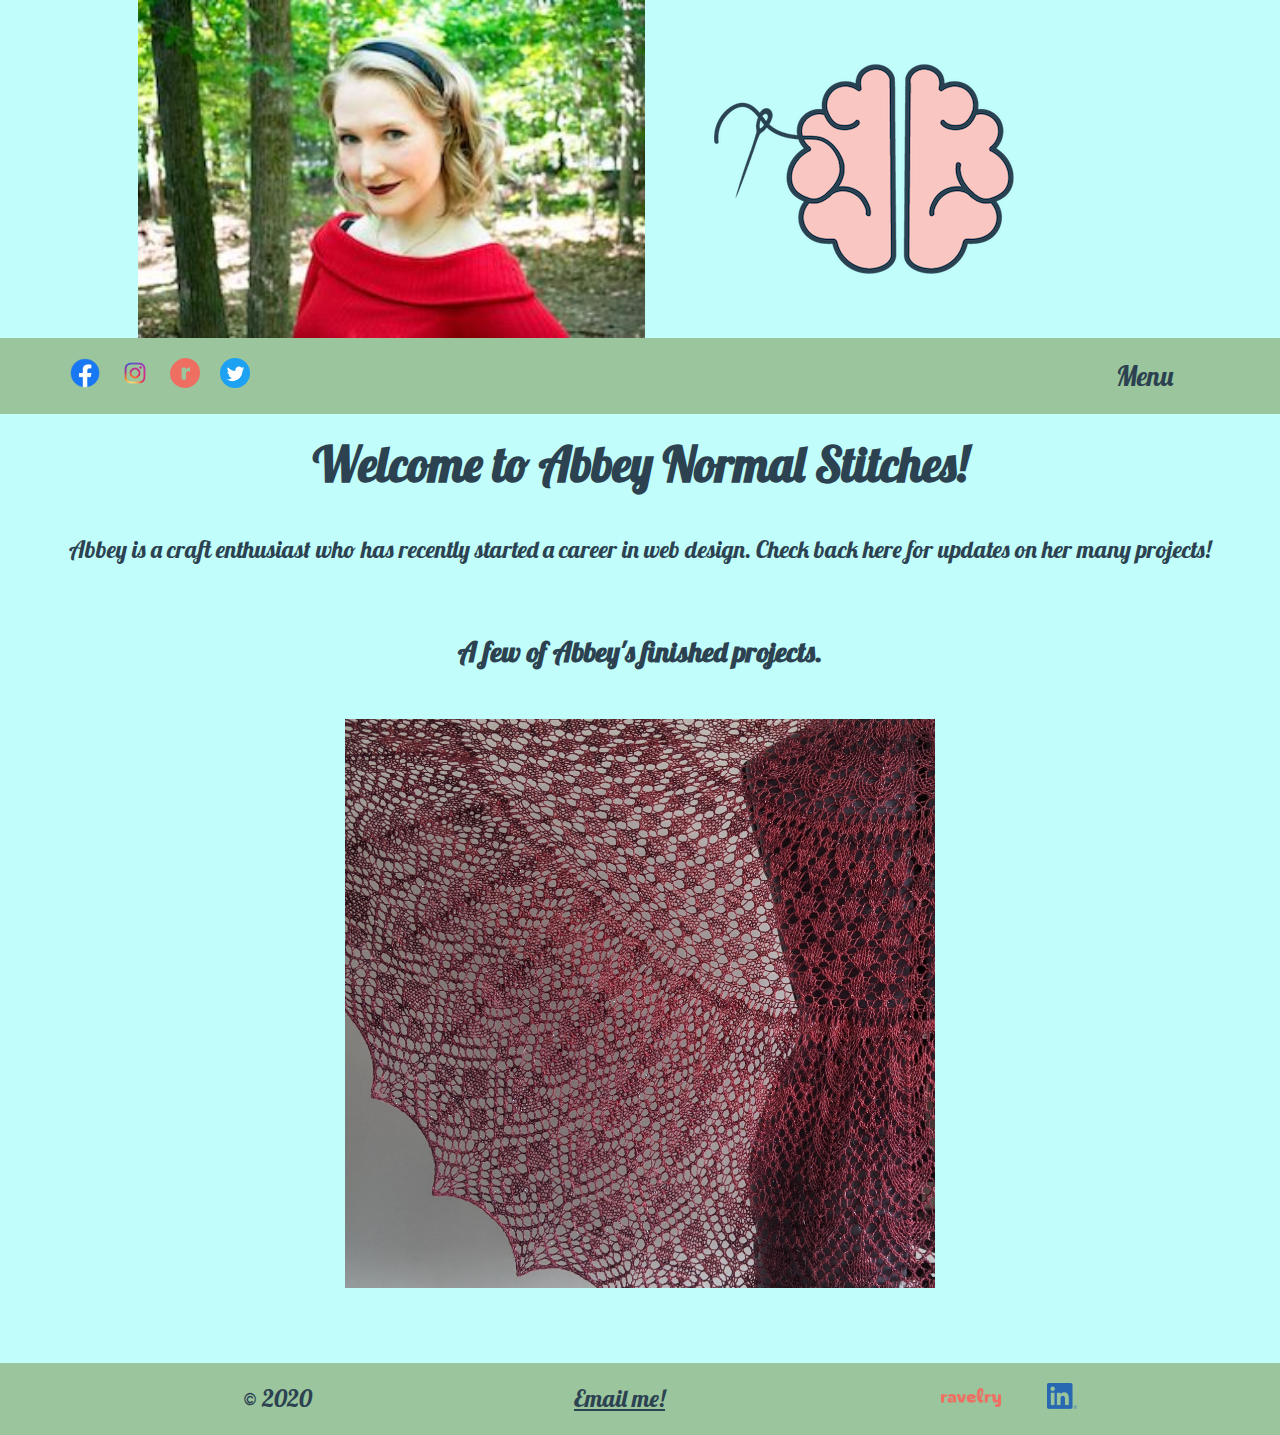
<file: index.html>
<!DOCTYPE html>
<html lang='en'>
  <head>
    <meta charset='UTF-8'/>
    <meta name='viewport' content='width=device-width' initial-scale='1.0' maximum-scale='1.0'/>
    <title>Abbey Normal Stitches</title>
    <link href="https://fonts.googleapis.com/css2?family=Lobster&display=swap" rel="stylesheet">
    <link rel='stylesheet' href='Styles/styles.css'/>
    <link rel="icon" type="image/png" href="images/ANS-logo.png">
  </head>
  <body>
    <header> 
      <div class='header-images'>
        <picture class='header-sabrina'>
          <img src="images/sabrina-smirk200.jpg" alt="Abbey in a Chilling Adventures of Sabrina costume"
               sizes="(max-width: 600px) 200px, (max-width: 1435px) 300px, (min-width: 1436px) 800px"
               srcset="images/sabrina-smirk200.jpg 200w, images/sabrina-smirk300.jpg 300w, images/sabrina-smirk800.jpg 800w">
        </picture>
        <picture class='header-logo'>
          <img src="images/ANS-logo200.png" alt="Abbey Normal Stitches logo"
          sizes="(max-width: 600px) 200px, (max-width: 1435px) 300px, (min-width: 1436px) 800px"
          srcset="images/ANS-logo200.png 200w, images/ANS-logo300.png 300w, images/ANS-logo.png 800w">
        </picture>
      </div>
    </header>
    <nav>
      <ul class="menu-container" aria-label="Main Navigation">
        <li class='dropdown'>
          <button type="button" class="dropdown__title" aria-expanded="false" aria-controls="menu-dropdown">Menu</button>
          <ul class="dropdown__menu" id="menu-dropdown">
            <li><a href="#">Home</a></li>
            <li><a href='coding.html'>Coding</a></li>
            <li><a href='cosplay.html'>Cosplay</a></li>
            <li><a href='fiber-arts.html'>Fiber Arts</a></li>
            <li><a href='portfolio.html'>Portfolio</a></li>
          </ul>
        </li>
      </ul> 
      <ul class='social-media'>
        <li class='fb'>
          <a href='http://www.facebook.com/abbeynormalstitches'><img src="images/fb-icon.png" alt="Abbey Normal Stitches Facebook" width="30"></a>
        </li>
        <li class='insta'>
          <a href='http://www.instagram.com/abbeynormalstitches'><img src="images/insta-icon.png" alt="Abbey Normal Stitches Instagram" width="30"></a>
        </li>
        <li class="ravelry">
          <a href="https://www.ravelry.com/projects/Alilaclie"><img src="images/Ravelry.png" alt="Abbey Normal Stitches Ravelry Projects" width="30"></a>
        </li>
        <li class="twitter">
          <a href="https://twitter.com/AbbeyPerini"><img src="images/Twitter.png" alt="Abbey Perini Twitter" width="30"></a>
        </li>
      </ul> 
    </nav> 
    <main>
          <h2>Welcome to Abbey Normal Stitches!</h2>
          <p>Abbey is a craft enthusiast who has recently started a career in web design. Check back here for updates on her many projects!</p>
        <aside>
          <!--sidebar with embedded insta-->
        </aside>
        <article class="mixed-gallery">
          <h3>A few of Abbey's finished projects.</h3>
          <div class="mixed-pics">
            <img id="this_image" src="images/laceshawl.jpg" alt="A knit lace shawl in burgundy sparkly yarn made following the pattern Dowland by Dee O'Keefe">
          </div> 
        </article>
    </main>
    <footer>
      <p>&copy; 2020</p>
      <p><a href="mailto:abbeyperini@gmail.com">Email me!</a></p>
      <ul class='footer-social-media'>
        <li class="footer-ravelry">
          <a href="https://www.ravelry.com/designers/abbey-normal-stitches"><img src="images/Ravelry-Name.png" alt="Abbey Normal Stitches Ravelry Pattern Store" width="60"></a>
        </li>
        <li class="footer-linkedin">
          <a href="https://www.linkedin.com/in/abigail-perini/"><img src="images/Linked-logo.png" alt="Abbey Perini LinkedIn" width="30"></a>
        </li>
      </ul> 
    </footer>
    <!-- <script data-main = "Scripts/main.js" src = "Scripts/node_modules/require.js/require.js"></script> 
    <script src="Scripts/ally.min.js"></script> -->
    <script src="Scripts/main.js"></script>
  </body>
</html>
</file>
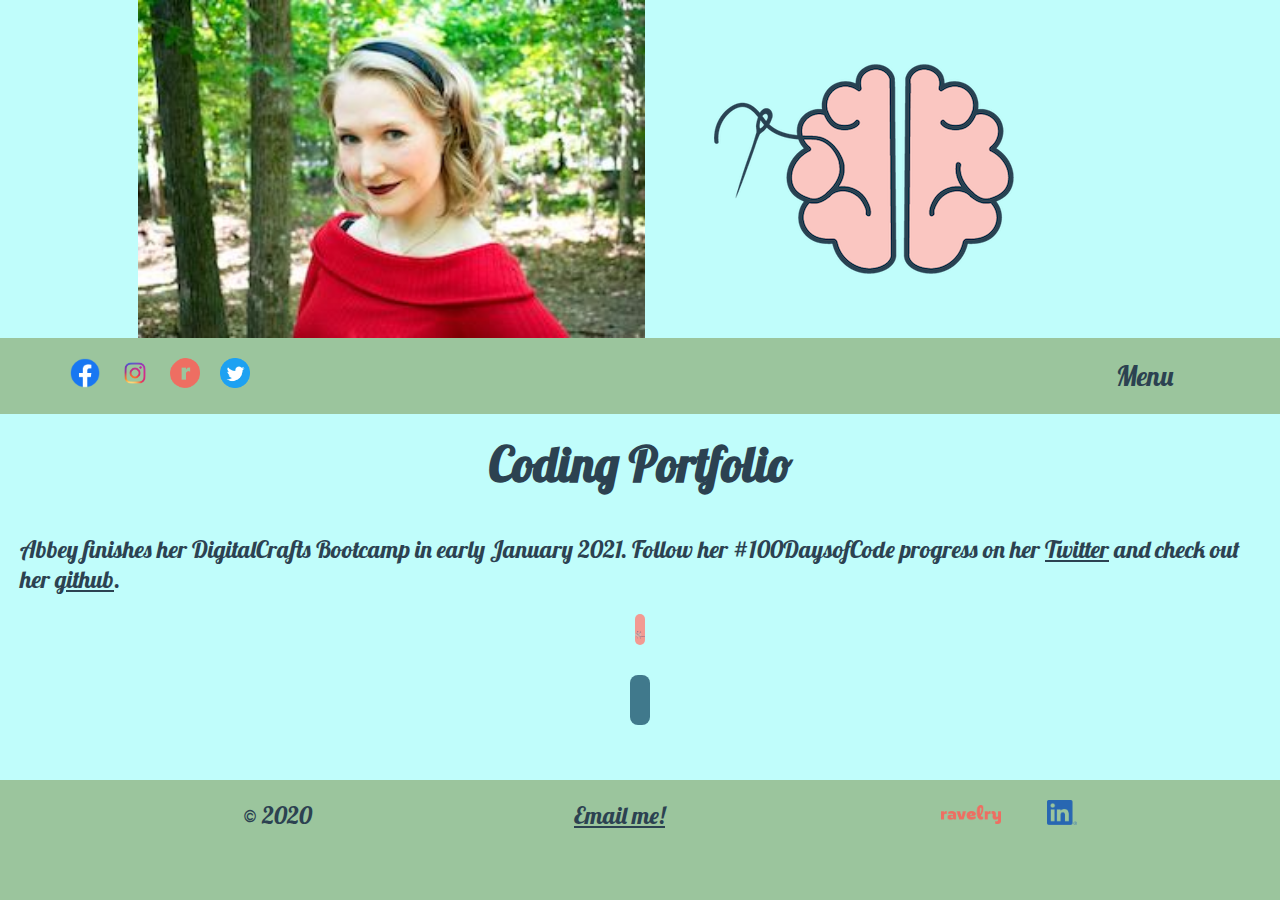
<file: coding.html>
<!DOCTYPE html>
<html lang='en'>
  <head>
    <meta charset='UTF-8'/>
    <meta name='viewport' content='width=device-width' initial-scale='1.0' maximum-scale='1.0'/>
    <title>Abbey Normal Stitches</title>
    <link href="https://fonts.googleapis.com/css2?family=Lobster&display=swap" rel="stylesheet">
    <link rel='stylesheet' href='Styles/styles.css'/>
    <link rel="icon" type="image/png" href="images/ANS-logo.png">
  </head>
  <body>
    <header> 
      <div class='header-images'>
        <picture class='header-sabrina'>
            <img src="images/sabrina-smirk200.jpg" alt="Abbey in a Chilling Adventures of Sabrina costume"
                 sizes="(max-width: 600px) 200px, (max-width: 1435px) 300px, (min-width: 1436px) 800px"
                 srcset="images/sabrina-smirk200.jpg 200w, images/sabrina-smirk300.jpg 300w, images/sabrina-smirk800.jpg 800w">
          </picture>
          <picture class='header-logo'>
            <img src="images/ANS-logo200.png" alt="Abbey Normal Stitches logo"
            sizes="(max-width: 600px) 200px, (max-width: 1435px) 300px, (min-width: 1436px) 800px"
            srcset="images/ANS-logo200.png 200w, images/ANS-logo300.png 300w, images/ANS-logo.png 800w">
          </picture>
      </div>
    </header>
    <nav>
      <ul class="menu-container" aria-label="Main Navigation">
        <li class='dropdown'>
          <button type="button" class="dropdown__title" aria-expanded="false" aria-controls="menu-dropdown">Menu</button>
          <ul class="dropdown__menu" id="menu-dropdown">
            <li><a href="index.html">Home</a></li>
            <li><a href='#'>Coding</a></li>
            <li><a href='cosplay.html'>Cosplay</a></li>
            <li><a href='fiber-arts.html'>Fiber Arts</a></li>
            <li><a href='portfolio.html'>Portfolio</a></li>
          </ul>
        </li>
      </ul>  
      <ul class='social-media'>
        <li class='fb'>
          <a href='http://www.facebook.com/abbeynormalstitches'><img src="images/fb-icon.png" alt="Abbey Normal Stitches Facebook" width="30"></a>
        </li>
        <li class='insta'>
          <a href='http://www.instagram.com/abbeynormalstitches'><img src="images/insta-icon.png" alt="Abbey Normal Stitches Instagram" width="30"></a>
        </li>
        <li class="ravelry">
          <a href="https://www.ravelry.com/projects/Alilaclie"><img src="images/Ravelry.png" alt="Abbey Normal Stitches Ravelry Pattern Store" width="30"></a>
        </li>
        <li class="twitter">
          <a href="https://twitter.com/AbbeyPerini"><img src="images/Twitter.png" alt="Abbey Perini Twitter" width="30"></a>
        </li>
      </ul> 
    </nav> 
    <main>
          <h2>Coding Portfolio</h2>
          <p>Abbey finishes her DigitalCrafts Bootcamp in early January 2021. Follow her #100DaysofCode progress on her <a href="https://twitter.com/AbbeyPerini">Twitter</a> and check out her <a href="http://github.com/abbeyperini/">github</a>.</p>
        <aside class="coding-aside">
          <div class="knitworthyDiv">
            <a href="http://knitworthy.net"><img src="images/Knitworthy2.svg" alt="Knitworthy Logo"></a>
          </div>
          <div class="bujoDiv">
            <a href="http://bujo-to-go.surge.sh/#/index"><img src="images/bujotogologo.svg" alt="BujoToGo Logo"></a>
          </div>
          <div id="medium-widget">
            <script src="https://medium-widget.pixelpoint.io/widget.js"></script>
            <script>MediumWidget.Init({renderTo: '#medium-widget', params: {"resource":"https://medium.com/@abbeyperini","postsPerLine":1,"limit":4,"picture":"big","fields":["description","publishAt"],"ratio":"landscape"}})</script>
          </div>
        </aside>
    </main>
    <footer>
      <p>&copy; 2020</p>
      <p><a href="mailto:abbeyperini@gmail.com">Email me!</a></p>
      <ul class='footer-social-media'>
        <li class="footer-ravelry">
          <a href="https://www.ravelry.com/designers/abbey-normal-stitches"><img src="images/Ravelry-Name.png" alt="Abbey Normal Stitches Ravelry Projects" width="60"></a>
        </li>
        <li class="footer-linkedin">
          <a href="https://www.linkedin.com/in/abigail-perini/"><img src="images/Linked-logo.png" alt="Abbey Perini LinkedIn" width="30"></a>
        </li>
      </ul> 
    </footer>
  </body>
</html>
</file>
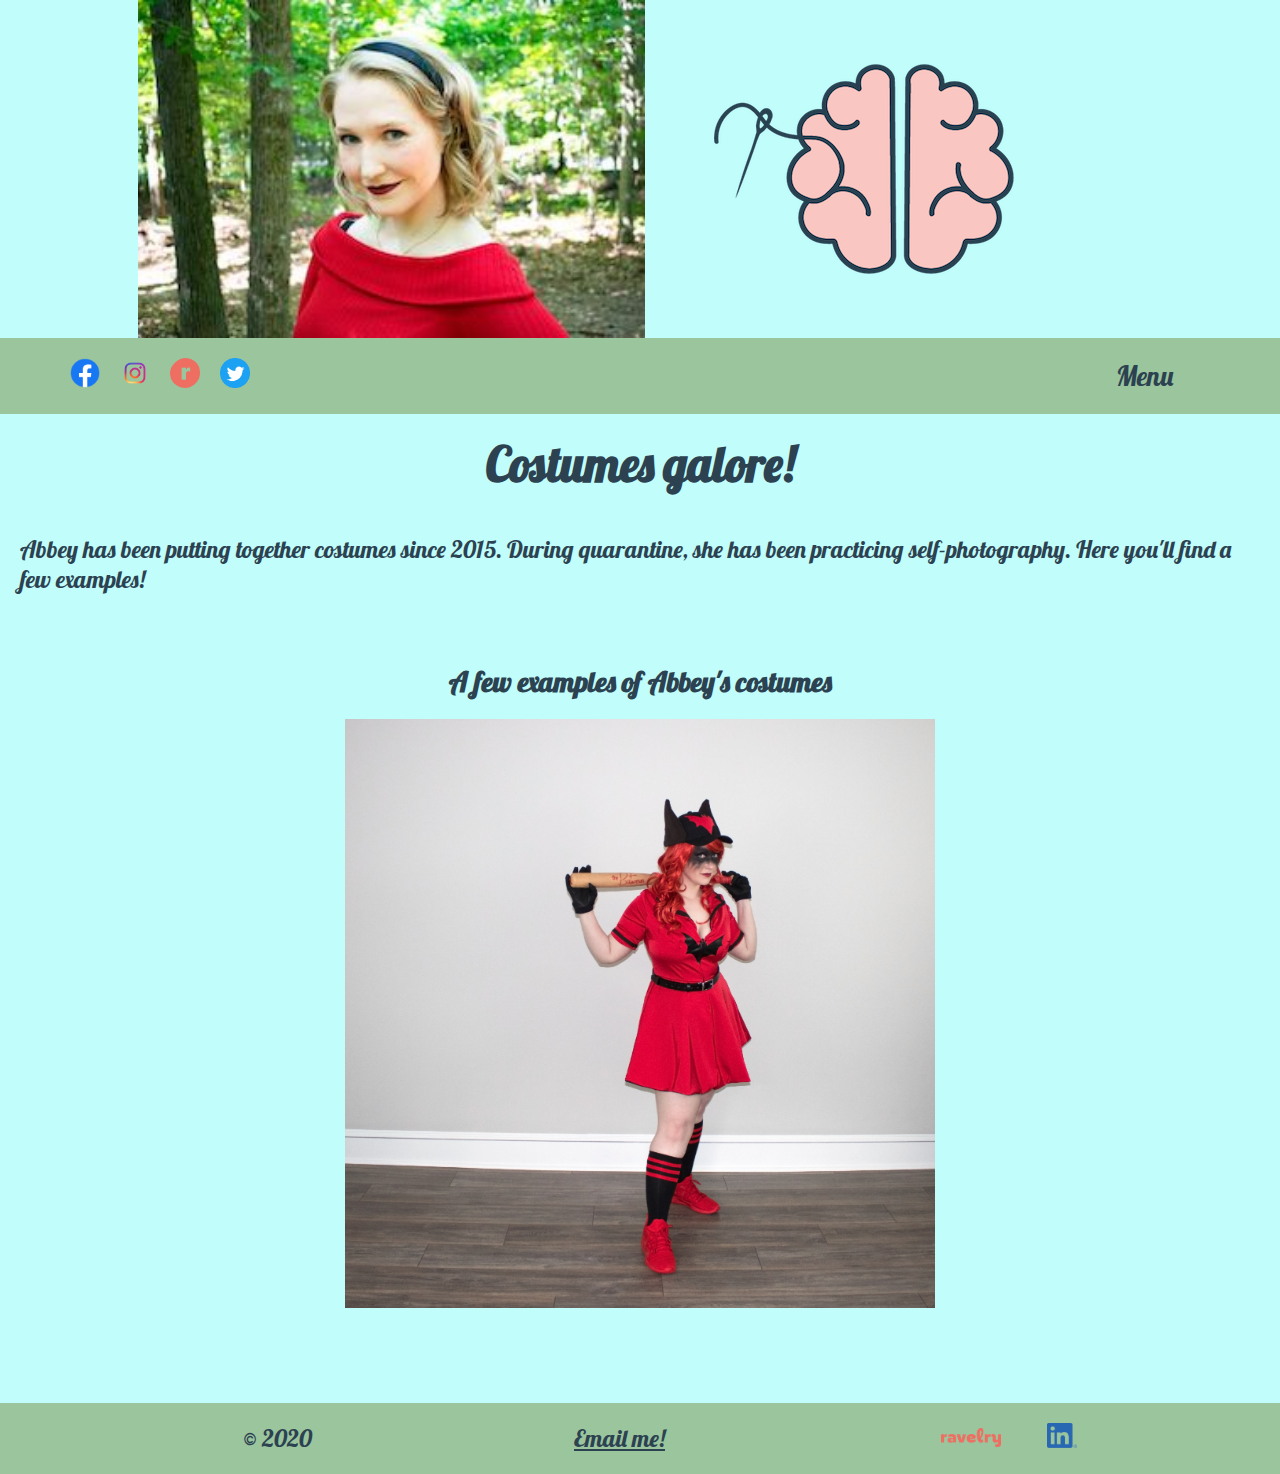
<file: cosplay.html>
<!DOCTYPE html>
<html lang='en'>
  <head>
    <meta charset='UTF-8'/>
    <meta name='viewport' content='width=device-width' initial-scale='1.0' maximum-scale='1.0'/>
    <title>Abbey Normal Stitches</title>
    <link href="https://fonts.googleapis.com/css2?family=Lobster&display=swap" rel="stylesheet">
    <link rel='stylesheet' href='Styles/styles.css'/>
    <link rel="icon" type="image/png" href="images/ANS-logo.png">
  </head>
  <body>
    <header> 
      <div class='header-images'>
        <picture class='header-sabrina'>
          <img src="images/sabrina-smirk200.jpg" alt="Abbey in a Chilling Adventures of Sabrina costume"
               sizes="(max-width: 600px) 200px, (max-width: 1435px) 300px, (min-width: 1436px) 800px"
               srcset="images/sabrina-smirk200.jpg 200w, images/sabrina-smirk300.jpg 300w, images/sabrina-smirk800.jpg 800w">
        </picture>
        <picture class='header-logo'>
          <img src="images/ANS-logo200.png" alt="Abbey Normal Stitches logo"
          sizes="(max-width: 600px) 200px, (max-width: 1435px) 300px, (min-width: 1436px) 800px"
          srcset="images/ANS-logo200.png 200w, images/ANS-logo300.png 300w, images/ANS-logo.png 800w">
        </picture>
      </div>
    </header>
    <nav>
      <ul class="menu-container" aria-label="Main Navigation">
        <li class='dropdown'>
          <button type="button" class="dropdown__title" aria-expanded="false" aria-controls="menu-dropdown">Menu</button>
          <ul class="dropdown__menu" id="menu-dropdown">
            <li><a href="index.html">Home</a></li>
            <li><a href='coding.html'>Coding</a></li>
            <li><a href='#'>Cosplay</a></li>
            <li><a href='fiber-arts.html'>Fiber Arts</a></li>
            <li><a href='portfolio.html'>Portfolio</a></li>
          </ul>
        </li>
      </ul>  
      <ul class='social-media'>
        <li class='fb'>
          <a href='http://www.facebook.com/abbeynormalstitches'><img src="images/fb-icon.png" alt="Abbey Normal Stitches Facebook" width="30"></a>
        </li>
        <li class='insta'>
          <a href='http://www.instagram.com/abbeynormalstitches'><img src="images/insta-icon.png" alt="Abbey Normal Stitches Instagram" width="30"></a>
        </li>
        <li class="ravelry">
          <a href="https://www.ravelry.com/projects/Alilaclie"><img src="images/Ravelry.png" alt="Abbey Normal Stitches Ravelry Pattern Store" width="30"></a>
        </li>
        <li class="twitter">
          <a href="https://twitter.com/AbbeyPerini"><img src="images/Twitter.png" alt="Abbey Perini Twitter" width="30"></a>
        </li>
      </ul> 
    </nav> 
    <main>
          <h2>Costumes galore!</h2>
          <p>Abbey has been putting together costumes since 2015. During quarantine, she has been practicing self-photography. Here you'll find a few examples!</p>
        <article class="cosplay">
          <h3>A few examples of Abbey's costumes</h3>
          <div class="cosplay-pics">
            <img id="this_image" src="images/BB.jpg" alt="Abbey dressed as Bombshell Batwoman - Away Game Variant">
          </div> 
        </article>
    </main>
    <footer>
      <p>&copy; 2020</p>
      <p><a href="mailto:abbeyperini@gmail.com">Email me!</a></p>
      <ul class='footer-social-media'>
        <li class="footer-ravelry">
          <a href="https://www.ravelry.com/designers/abbey-normal-stitches"><img src="images/Ravelry-Name.png" alt="Abbey Normal Stitches Ravelry Projects" width="60"></a>
        </li>
        <li class="footer-linkedin">
          <a href="https://www.linkedin.com/in/abigail-perini/"><img src="images/Linked-logo.png" alt="Abbey Perini LinkedIn" width="30"></a>
        </li>
      </ul> 
    </footer>
    <script src="Scripts/main.js"></script>
  </body>
</html>
</file>
<file: Styles/styles.css>
* {
    margin: 0;
    padding: 0;
    box-sizing: border-box;
  }

html {
    font-size: 1.5em;
    font-family: 'Lobster', cursive;
    color: #2C4251;
    background-color: #9BC59D;
  }

.header-logo {
  padding-top: 5%;
  padding-bottom: 5%;
  padding-right: 5%;
  }

.header-logo > img {
  width: 100%;
}

.header-images {
  background-color: #C0FDFB;
  display: flex;
  justify-content: space-around;
}

.header-images > picture {
  display: flex;
}

nav {
  background-color: #9BC59D;
  display: flex;
  flex-direction: row-reverse;
  justify-content: space-between;
  padding-left: 50px;
}

li > a {
  text-decoration: none;
}

/* dropdown menu styling */
.menu-container {
  background-color: #9BC59D;
  padding: 0 1rem;
  display: grid;
  place-items: center;
  color: #2C4251;
}

.menu-container li {
  list-style: none;
  margin: 0;
  padding: 0;
  display: grid;
}

.dropdown__menu {
  grid-auto-flow: column;
}

.dropdown__menu li {
  margin: 0 0.5rem;
}

.dropdown__title {
  background-color: transparent;
  border: none;
  font-family: inherit;
  color: #2C4251;
  font-size: 1.125rem;
}

.dropdown__title a {
  text-decoration: none;
  text-align: center;
  display: inline-block;
  font-size: 1.125rem;
  padding: 1rem 0.5rem;
  display: inline-flex;
  align-items: center;
}

.dropdown {
  position: relative;
}

.dropdown__menu {
  background-color: #9BC59D;
  border-radius: 4px;
  box-shadow: 0 0.15em 0.25em rgba(black, 0.25);
  padding: 0.5em 0;
  min-width: 9ch;
  position: absolute;
  top: calc(100% - 0.25rem);
  left: 50%;
  transform: translateX(-50%);
  transform: rotateX(-90deg) translateX(-50%);
  transform-origin: top center;
  opacity: 0.3;
  transition: 280ms all 120ms ease-out;
}

.dropdown__menu a {
  display: block;
  padding: 0.5em;
}

/* .dropdown .ally-focus-within:focus .dropdown__menu */

.dropdown:hover .dropdown__menu, .dropdown:focus-within .dropdown__menu {
  opacity: 1;
  transform: rotateX(0) translateX(-50%);
  visibility: visible;
}

.dropdown__title:after {
  content: "";
  border: 0.35rem solid transparent;
  border-top-color: rgba(blue, 0.45);
  margin-left: 0.25em;
  transform: translateY(0.15em);
}
/* dropdown menu styling */

.social-media, .footer-social-media {
  display: flex;
  justify-content: space-around;
  padding: 10px 10px;
}

.fb, .insta, .ravelry, .twitter, .footer-ravelry, .footer-linkedin {
  display: flex;
  padding: 10px 10px;
}

.footer-ravelry, .footer-linkedin {
  margin-left: 10%;
  margin-right: 10%;
}

.social-media {
  background-color: #9BC59D;
}

.footer-social-media {
  background-color: #9BC59D;
}

main {
    background-color: #C0FDFB;
    display: flex;
    flex-direction: column;
    align-items: center;
    padding-bottom: 25px;
 }

h3 {
  text-align: center;
}

.mixed-gallery, .cosplay, .fiber-arts {
  padding: 10px;
  padding-left: 0px;
  padding-right: 0px;
}

.mixed-pics {
  display: flex;
  flex-direction: column;
  overflow: hidden;
  align-items: center;
  justify-content: space-evenly;
}

.mixed-pics img {
  display: flex;
  margin-top: 50px;
  width: 50%;
}

h2 {
  font-size: 2em;
  padding: 20px 20px;
}

p {
  padding: 20px 20px;
}

.cosplay-pics {
  display: flex;
  flex-direction: column;
  overflow: hidden;
  align-items: center;
  justify-content: space-evenly;
}

.cosplay-pics img {
  display: flex;
  margin: 20px 20px;
  width: 50%;
}

.fiber-pics {
  display: flex;
  flex-direction: column;
  overflow: hidden;
  align-items: center;
  justify-content: space-evenly;
}

.fiber-pics img {
  display: flex;
  margin: 20px 20px;
  width: 50%;
}

footer {
  display: flex;
  background-color: #9BC59D;
  justify-content: space-evenly;
}

footer p {
  font-size: .5em;
  color: #2C4251;
}

a:link, a:active, a:visited {
  color: #2C4251;
}

a:hover, a:focus {
  color: #D16666;
}

.medium-widget {
  width: 50%;
  margin: auto;
}

.coding-aside {
  display: flex;
  flex-direction: column;
  align-items: center;
  justify-content: space-evenly;
}

.projectDivs {
  display: flex;
  flex-direction: column;
  align-items: center;
  justify-content: center;
}

.knitworthyDiv {
  background-color: #F29A92;
  width: 50%;
  height: 50%;
  padding: 2%;
  border-radius: 8px;
}

.bujoDiv {
  background-color: #40798C;
  width: 50%;
  height: 30%;
  margin-top: 30px;
  margin-bottom: 30px;
  padding: 10px;
  border-radius: 8px;
}

.GachaGif {
  width: 200px;
}

@media only screen and (min-width: 401px) and (max-width: 960px) {
  .mixed-pics {
    flex-direction: column;
  }

  .cosplay-pics {
    flex-direction: column;
  }

  .fiber-pics {
    flex-direction: column;
  }

  .dropdown-menu, .dropdown, #menu-container {
    margin-right: 10%;
  }

  .mixed-gallery, .cosplay, .fiber-arts {
    padding: 30px;
  }

}


@media only screen and (min-width: 961px) {
  .header-logo {
    padding-right: 10%;
  }
  
  .mixed-pics {
    flex-direction: row;
    flex-wrap: wrap;
  }

  .cosplay-pics {
    flex-direction: row;
  }

  .fiber-pics {
    flex-direction: row;
  }

  footer p {
    font-size: 1em;
  }

  .dropdown {
    width: 200px;
  }

  .dropdown-menu {
    left: 75px;
  }

  .dropdown-menu, .dropdown, #menu-container {
    margin-right: 10%;
  }

  .mixed-gallery, .cosplay, .fiber-arts {
    padding: 50px;
  }

  .dropdown__menu {
    min-width: 15ch;
  }
}

.portfolio {
  background: #227C9D;
}

.redirect {
  margin: 100px;
}

/* add responsive font size */
</file>
